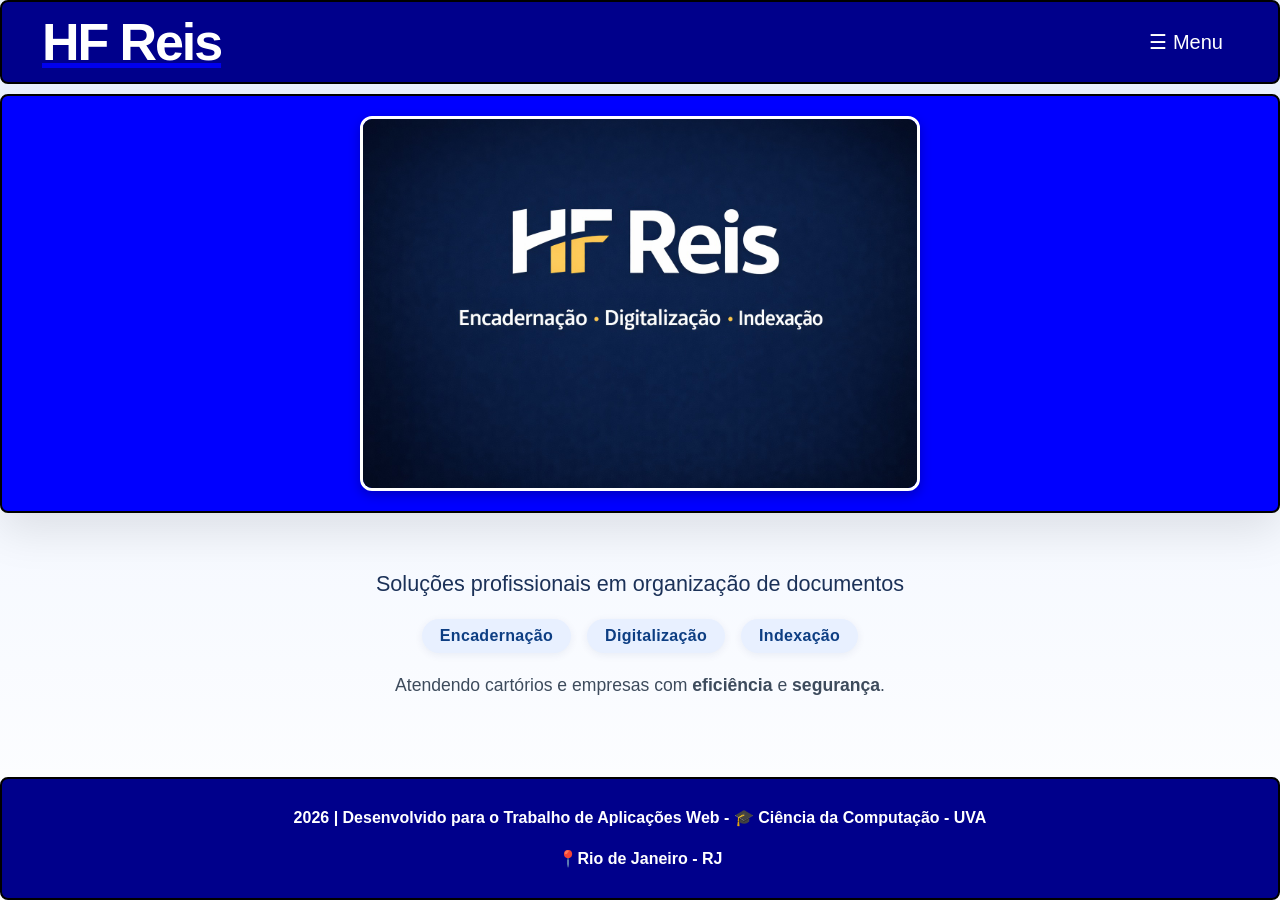
<file: index.html>
<html lang="br">
  <head>
    <meta charset="UTF-8" />
    <meta name="viewport" content="width=device-width, initial-scale=1.0" />
    <title>Página principal</title>
    <link rel="stylesheet" href="style.css" />
    <link rel="stylesheet" href="styleindex.css" />
  </head>

  <body>
    <header>
      <div class="topo">
        <a href="index.html"><h1>HF Reis</h1></a>

        <nav>
          <button class="btn-hamburguer" onclick="toggleMenu()">☰ Menu</button>

          <ul class="menu" id="menuItens">
            <!--menu-->

            <li>
              <a href="#" class="ativo">🏠Home</a>
            </li>

            <li>
              <a href="sobre.html">👤Sobre</a>
            </li>

            <li>
              <a href="serviços.html">📂Serviços</a>
            </li>

            <li>
              <a href="novidades.html">🚀Novidades</a>
            </li>

            <li>
              <a href="contatos.html">✉️Fale conosco</a>
            </li>
          </ul>
        </nav>
      </div>
    </header>

    <section>
      <article>
        <div class="imagem1">
          <img src="midias/logo.jpeg" alt="Logotipo" />
        </div>
      </article>

      <div class="apresenta">
        <p class="slogan">
          Soluções profissionais em organização de documentos
        </p>
        <div class="tags">
          <span>Encadernação</span>
          <span>Digitalização</span>
          <span>Indexação</span>
        </div>
        <p class="descricao">
          Atendendo cartórios e empresas com <strong>eficiência</strong> e
          <strong>segurança</strong>.
        </p>
      </div>
    </section>

    <footer>
      <p>
        <strong
          >2026 | Desenvolvido para o Trabalho de Aplicações Web - 🎓 Ciência da
          Computação - UVA</strong
        >
      </p>
      <p><strong>📍Rio de Janeiro - RJ</strong></p>
    </footer>

    <script src="FunctionMenu.js"></script>
  </body>
</html>
</file>
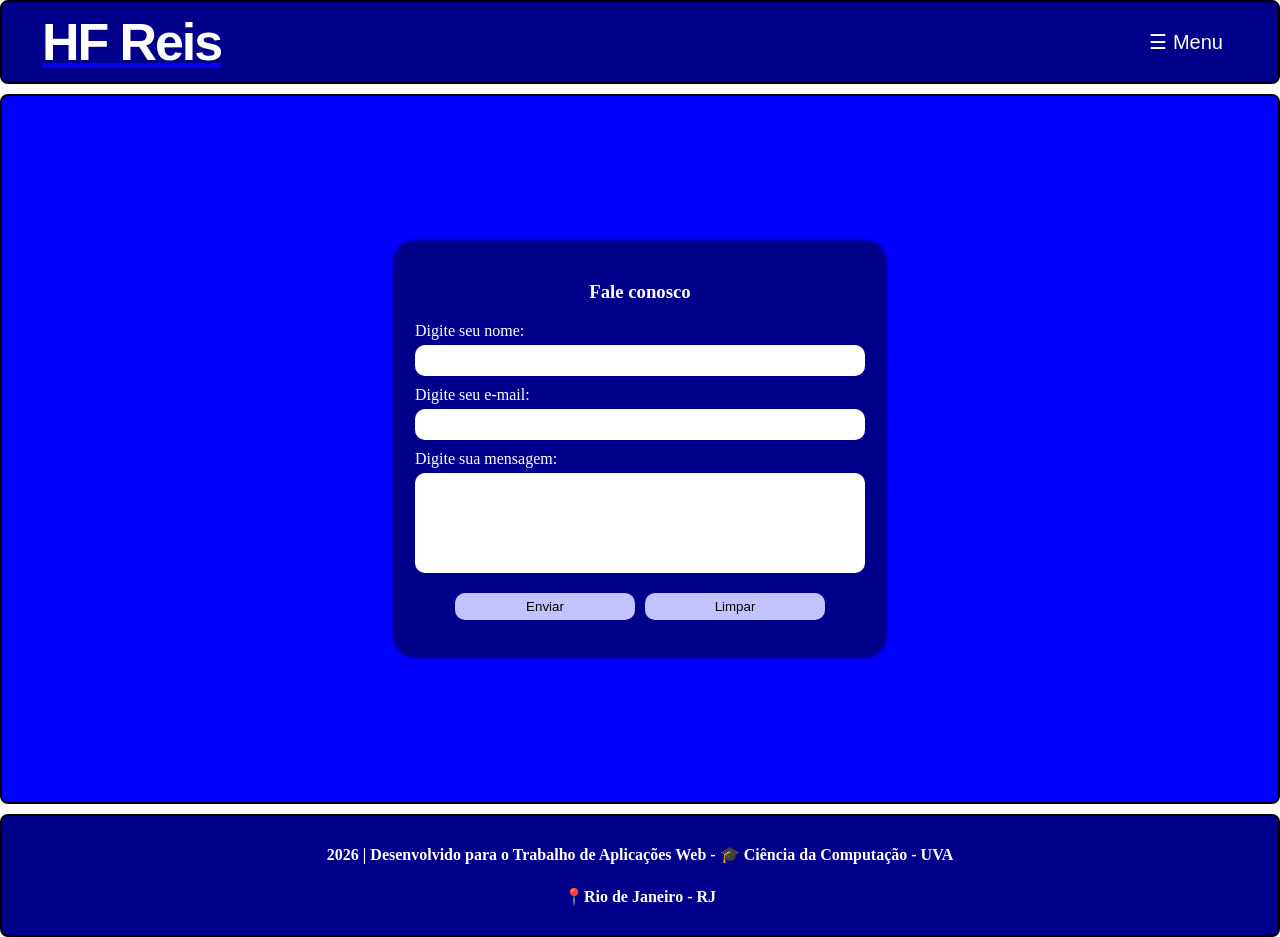
<file: contatos.html>
<html lang="br">
  <head>
    <meta charset="UTF-8" />
    <meta name="viewport" content="width=device-width, initial-scale=1.0" />
    <title>Document</title>
    <link rel="stylesheet" href="style.css" />
  </head>

  <body>
    <header>
      <div class="topo">
        <a href="index.html"><h1>HF Reis</h1></a>

        <nav>
          <button class="btn-hamburguer" onclick="toggleMenu()">☰ Menu</button>

          <ul class="menu" id="menuItens">
            <!--menu-->

            <li>
              <a href="index.html">🏠Home</a>
            </li>

            <li>
              <a href="sobre.html">👤Sobre</a>
            </li>

            <li>
              <a href="serviços.html">📂Serviços</a>
            </li>

            <li>
              <a href="novidades.html">🚀Novidades</a>
            </li>

            <li>
              <a href="#" class="ativo">✉️Fale conosco</a>
            </li>
          </ul>
        </nav>
      </div>
    </header>

    <section>
      <article class="container">
        <div class="contato">
          <form action="mailto: #" method="post" onsubmit="return enviar();">
            <h1>Fale conosco</h1>

            <label for="i_nome">Digite seu nome:</label>
            <input type="text" name="nome" id="i_nome" />

            <label for="i_email">Digite seu e-mail:</label>
            <input type="text" name="email" id="i_email" />

            <label for="i_mensagem">Digite sua mensagem:</label>
            <textarea name="mensagem" id="i_mensagem"></textarea>

            <div class="cttbotoes">
              <button type="submit">Enviar</button>
              <button type="reset">Limpar</button>
            </div>
          </form>
        </div>

        <div id="alerta"></div>
      </article>

      <script src="contato.js"></script>
    </section>

    <footer>
      <p>
        <strong
          >2026 | Desenvolvido para o Trabalho de Aplicações Web - 🎓 Ciência da
          Computação - UVA</strong
        >
      </p>
      <p><strong>📍Rio de Janeiro - RJ</strong></p>
    </footer>
    <script src="FunctionMenu.js"></script>
  </body>
</html>
</file>
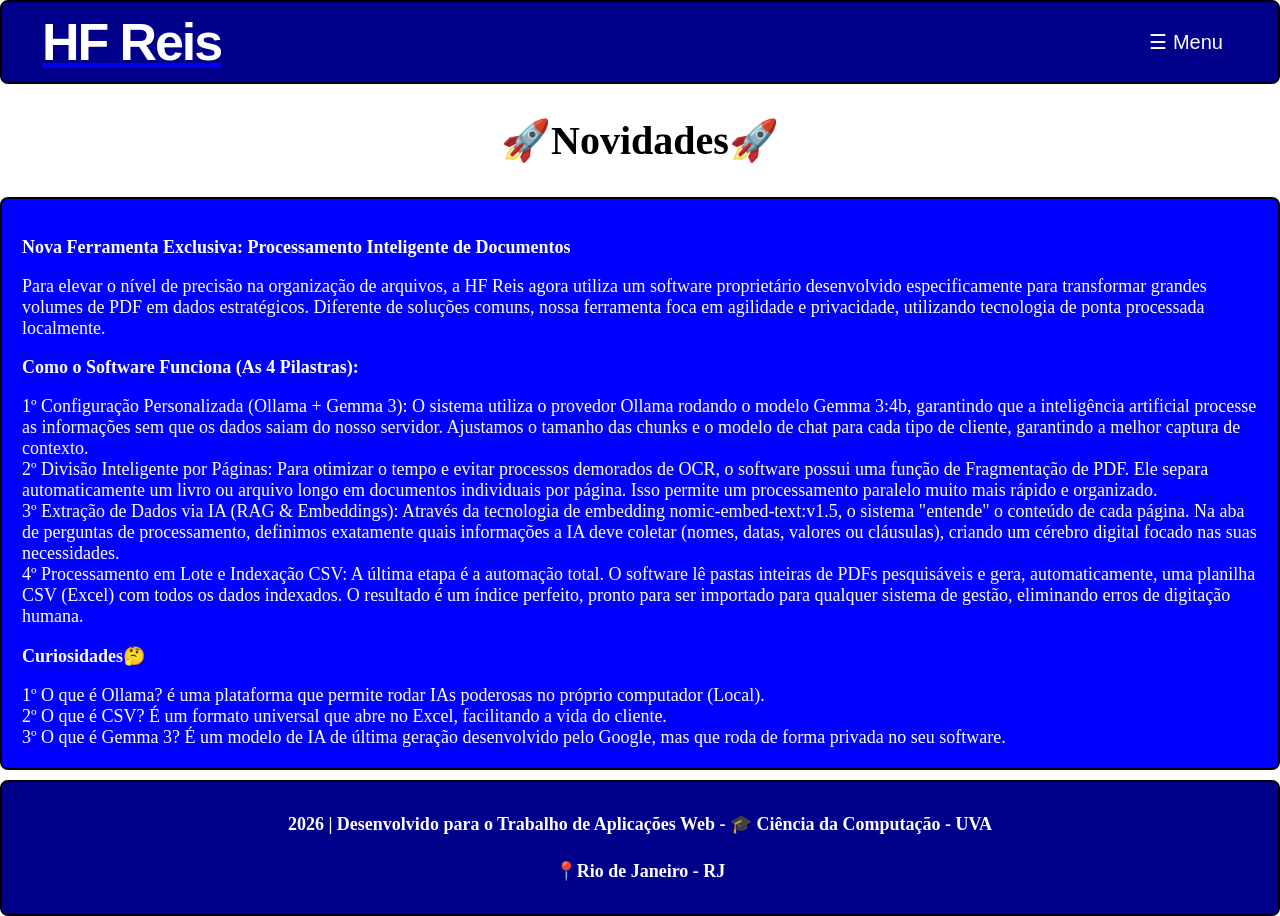
<file: novidades.html>
<html lang="br">

<head>
   <meta charset="UTF-8">
   <meta name="viewport" content="width=device-width, initial-scale=1.0">
   <title>Página 4</title>
   <link rel="stylesheet" href="style.css">
   <style>
      * {
         font-size: 18px;
      }
   </style>
</head>

<body>
   <header>
      <div class="topo">
         <a href="index.html"><h1>HF Reis</h1></a>

         <nav>
            <button class="btn-hamburguer" onclick="toggleMenu()">☰ Menu</button>

            <ul class="menu" id="menuItens"> <!--menu-->

               <li>
                  <a href="index.html">🏠Home</a>
               </li>

               <li>
                  <a href="sobre.html">👤Sobre</a>
               </li>

               <li>
                  <a href="serviços.html">📂Serviços</a>
               </li>

               <li>
                  <a href="#" class="ativo">🚀Novidades</a>
               </li>

               <li>
                  <a href="contatos.html">✉️Fale conosco</a>
               </li>

            </ul>
         </nav>
      </div>
   </header>

   <section>
      <h2 align="center" style="font-size: 40px; font-weight: bold;">🚀Novidades🚀</h2>

      <article>
         <p>
         <h3>Nova Ferramenta Exclusiva: Processamento Inteligente de Documentos</h3>
         </p>
         Para elevar o nível de precisão na organização de arquivos, a HF Reis agora utiliza um software proprietário
         desenvolvido especificamente para transformar grandes volumes de PDF em dados estratégicos. Diferente de
         soluções comuns, nossa ferramenta foca em agilidade e privacidade, utilizando tecnologia de ponta processada
         localmente.<br>
         <p>
         <h3>Como o Software Funciona (As 4 Pilastras):</h3>
         </p>
         1º Configuração Personalizada (Ollama + Gemma 3): O sistema utiliza o provedor Ollama rodando o modelo Gemma
         3:4b, garantindo que a inteligência artificial processe as informações sem que os dados saiam do nosso
         servidor. Ajustamos o tamanho das chunks e o modelo de chat para cada tipo de cliente, garantindo a melhor
         captura de contexto.<br>
         2º Divisão Inteligente por Páginas: Para otimizar o tempo e evitar processos demorados de OCR, o software
         possui uma função de Fragmentação de PDF. Ele separa automaticamente um livro ou arquivo longo em documentos
         individuais por página. Isso permite um processamento paralelo muito mais rápido e organizado.<br>
         3º Extração de Dados via IA (RAG & Embeddings): Através da tecnologia de embedding nomic-embed-text:v1.5, o
         sistema "entende" o conteúdo de cada página. Na aba de perguntas de processamento, definimos exatamente quais
         informações a IA deve coletar (nomes, datas, valores ou cláusulas), criando um cérebro digital focado nas suas
         necessidades.<br>
         4º Processamento em Lote e Indexação CSV: A última etapa é a automação total. O software lê pastas inteiras de
         PDFs pesquisáveis e gera, automaticamente, uma planilha CSV (Excel) com todos os dados indexados. O resultado é
         um índice perfeito, pronto para ser importado para qualquer sistema de gestão, eliminando erros de digitação
         humana.<br>

         <p>
         <h3>Curiosidades🤔</h3>
         </p>
         1º O que é Ollama? é uma plataforma que permite rodar IAs poderosas no próprio computador (Local).<br>
         2º O que é CSV? É um formato universal que abre no Excel, facilitando a vida do cliente.<br>
         3º O que é Gemma 3? É um modelo de IA de última geração desenvolvido pelo Google, mas que roda de forma privada
         no seu software.

      </article>

   </section>

   <footer>
      <p><strong>2026 | Desenvolvido para o Trabalho de Aplicações Web - 🎓 Ciência da Computação - UVA</strong></p>
      <p><strong>📍Rio de Janeiro - RJ</strong></p>
   </footer>

   <script src="FunctionMenu.js"></script>
</body>

</html>
</file>
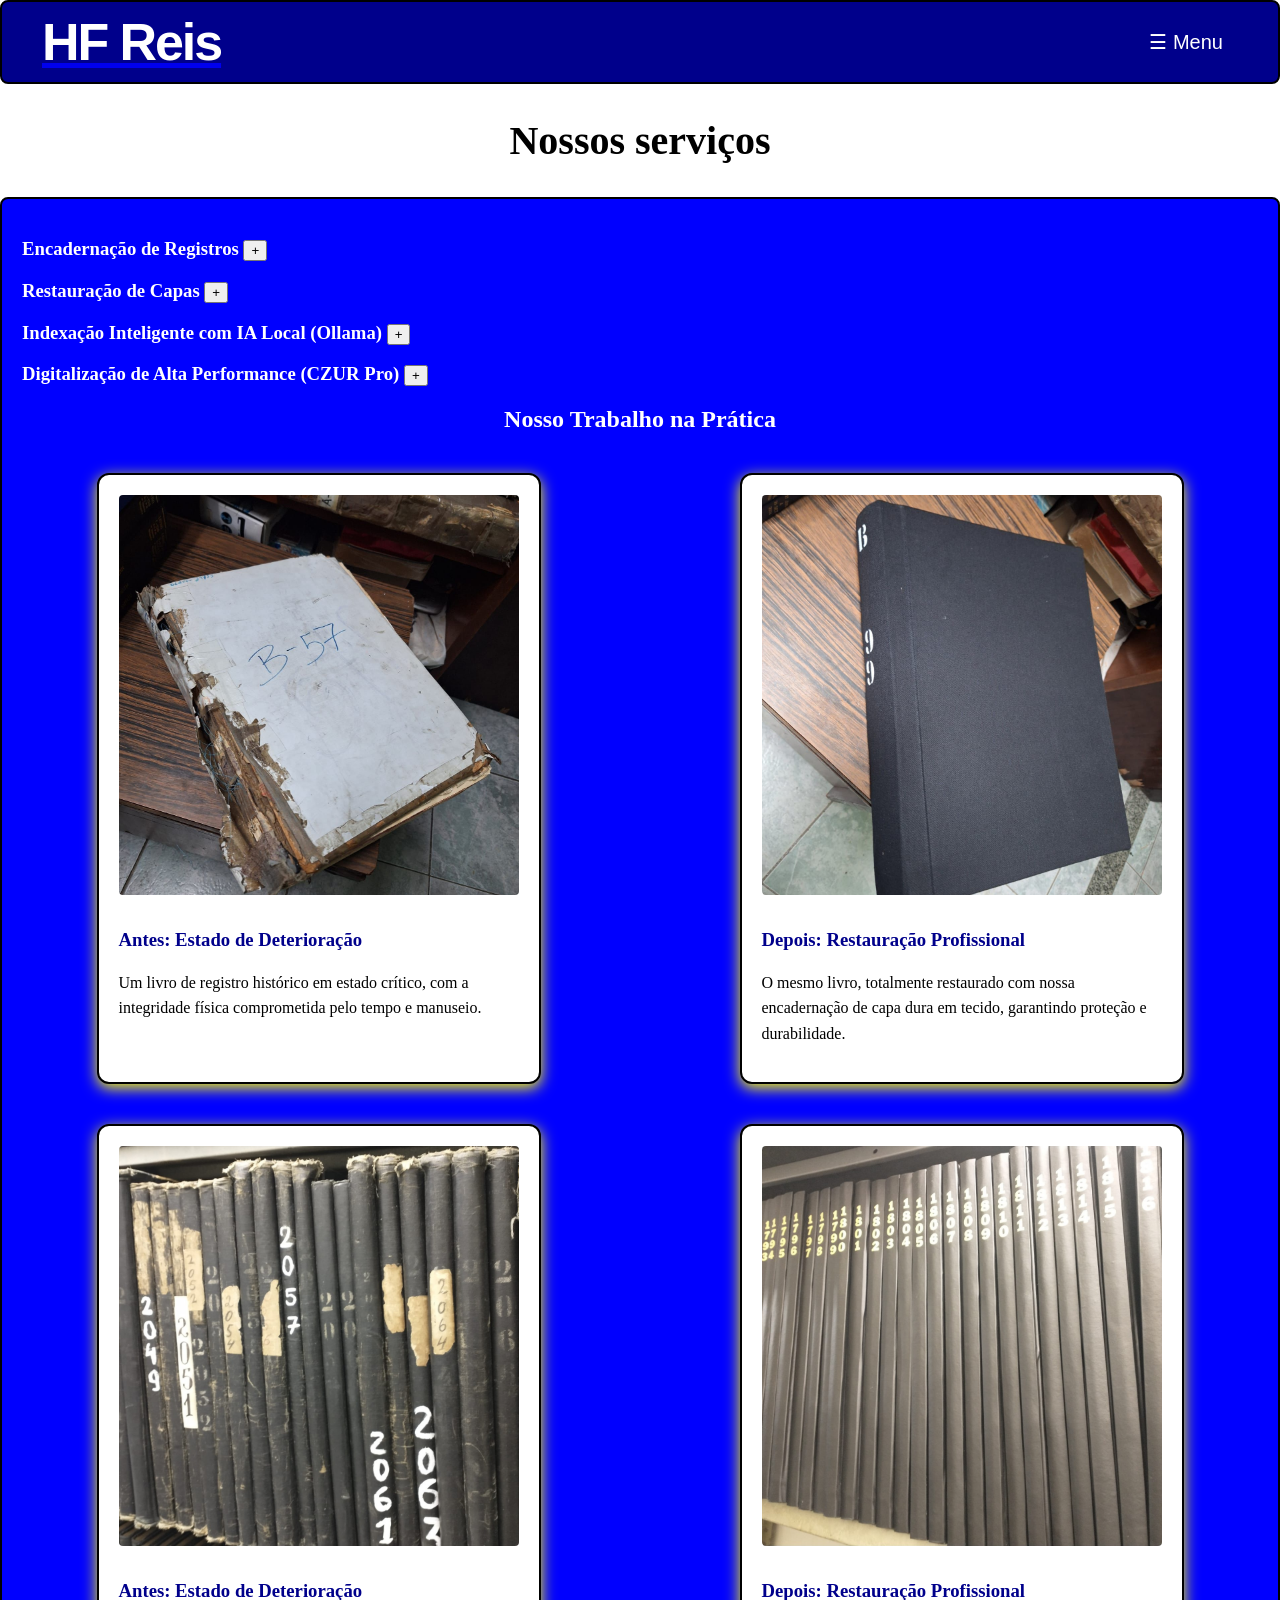
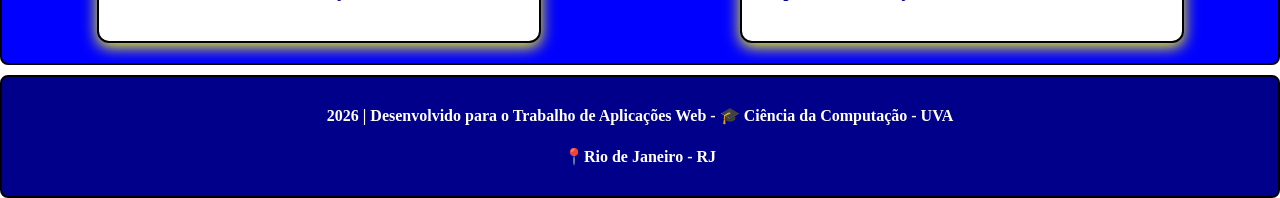
<file: serviços.html>
<html lang="br">

<head>
   <meta charset="UTF-8">
   <meta name="viewport" content="width=device-width, initial-scale=1.0">
   <title>Página 3</title>
   <link rel="stylesheet" href="style.css">
   <link rel="stylesheet" href="styleservicos.css">
</head>

<body>
   <header>
      <div class="topo">
         <a href="index.html"><h1>HF Reis</h1></a>

         <nav>
            <button class="btn-hamburguer" onclick="toggleMenu()">☰ Menu</button>

            <ul class="menu" id="menuItens"> <!--menu-->

               <li>
                  <a href="index.html">🏠Home</a>
               </li>

               <li>
                  <a href="sobre.html">👤Sobre</a>
               </li>

               <li>
                  <a href="#" class="ativo">📂Serviços</a>
               </li>

               <li>
                  <a href="novidades.html">🚀Novidades</a>
               </li>

               <li>
                  <a href="contatos.html">✉️Fale conosco</a>
               </li>

            </ul>
         </nav>
      </div>
   </header>

   <section>
      <h2 align="center" style="font-size: 40px; font-weight: bold;">Nossos serviços</h2>
      <article>
         <h3>Encadernação de Registros
            <button id="btn1" onclick="mostrarDescricao('desc1', 'btn1')">+</button>
         </h3>
         <div id="desc1" class="info">
            <fieldset>
               <dl>
                  <dd>
                     Encadernações personalizadas de livros de registros em capa dura, garantindo máxima durabilidade,
                     resistência e organização profissional para documentos oficiais.
                  </dd>
               </dl>
            </fieldset>

         </div>

         <h3>Restauração de Capas
            <button id="btn2" onclick="mostrarDescricao('desc2', 'btn2')">+</button>
         </h3>
         <div id="desc2" class="info">
            <fieldset>
               <dl>
                  <dd>
                     Recuperação e restauração personalizada focada exclusivamente nas capas de livros manuscritos.
                     Devolvemos a estética original e a proteção externa sem interferir na integridade das folhas.
                  </dd>
               </dl>
            </fieldset>
         </div>

         <h3>Indexação Inteligente com IA Local (Ollama)
            <button id="btn3" onclick="mostrarDescricao('desc3', 'btn3')">+</button>
         </h3>
         <div id="desc3" class="info">
            <fieldset>
               <dl>
                  <dd>
                     Implementação de IA para catalogação automatizada de dados sensíveis. Desenvolvemos um sistema de
                     indexação que utiliza modelos avançados de linguagem processados localmente. Segurança Máxima: Os
                     dados nunca saem da infraestrutura do cartório para a nuvem, garantindo conformidade total com a
                     LGPD e sigilo absoluto.
                  </dd>
               </dl>
            </fieldset>
         </div>

         <h3>Digitalização de Alta Performance (CZUR Pro)
            <button id="btn4" onclick="mostrarDescricao('desc4', 'btn4')">+</button>
         </h3>
         <div id="desc4" class="info">
            <fieldset>
               <dl>
                  <dd>
                     Utilizamos scanners profissionais CZUR Pro, equipados com tecnologia de achatamento de curva a
                     laser. Isso permite digitalizar livros de registro sem forçar a lombada ou danificar as folhas,
                     gerando arquivos em alta resolução com o máximo de cuidado com o material original.
                  </dd>
               </dl>
            </fieldset>
         </div>

         <section class="antes-depois-container">
            <h2>Nosso Trabalho na Prática</h2>

            <div class="antes-depois-flex">
               <article class="card-antes-depois">
                  <img src="midias/antes1.jpeg"
                     alt="Livro de registro B-57 danificado, com capa destruída e lombada desfeita.">
                  <h3>Antes: Estado de Deterioração</h3>
                  <p style="color: black;">Um livro de registro histórico em estado crítico, com a integridade física
                     comprometida pelo tempo e manuseio.</p>
               </article>

               <article class="card-antes-depois">
                  <img src="midias/depois1.jpeg"
                     alt="Livro de registro restaurado com capa dura preta de tecido e letras brancas 'B' e '99' na lombada.">
                  <h3>Depois: Restauração Profissional</h3>
                  <p style="color: black;">O mesmo livro, totalmente restaurado com nossa encadernação de capa dura em
                     tecido, garantindo proteção e durabilidade.</p>
               </article>
            </div>
         </section>

         <section class="antes-depois-container"></section>
         <div class="antes-depois-flex">
            <article class="card-antes-depois">
               <img src="midias/antes2.jpeg" alt="Livro danificado.">
               <h3>Antes: Estado de Deterioração</h3>
            </article>

            <article class="card-antes-depois">
               <img src="midias/depois2.jpeg" alt="Livro restaurado.">
               <h3>Depois: Restauração Profissional</h3>
            </article>
         </div>
   </section>

   </section>

   <footer>
      <p><strong>2026 | Desenvolvido para o Trabalho de Aplicações Web - 🎓 Ciência da Computação - UVA</strong></p>
      <p><strong>📍Rio de Janeiro - RJ</strong></p>
   </footer>

   <script src="FunctionMenu.js"></script>
   <script>

      function mostrarDescricao(idDaDiv, idDoBotao) {
         // Pegamos a div pelo ID (igual feito com n1 e n2 em exercicio de aula)
         let div = document.getElementById(idDaDiv);
         let botao = document.getElementById(idDoBotao);

         // Lógica: Se estiver escondido, mostra. Se estiver aparecendo, esconde.
         if (div.style.display === "none") {
            div.style.display = "block";
            botao.innerHTML = "-"; // Muda o + para - quando abre
         } else {
            div.style.display = "none";
            botao.innerHTML = "+"; // Volta para + quando fecha
         }
      }
   </script>
</body>

</html>
</file>
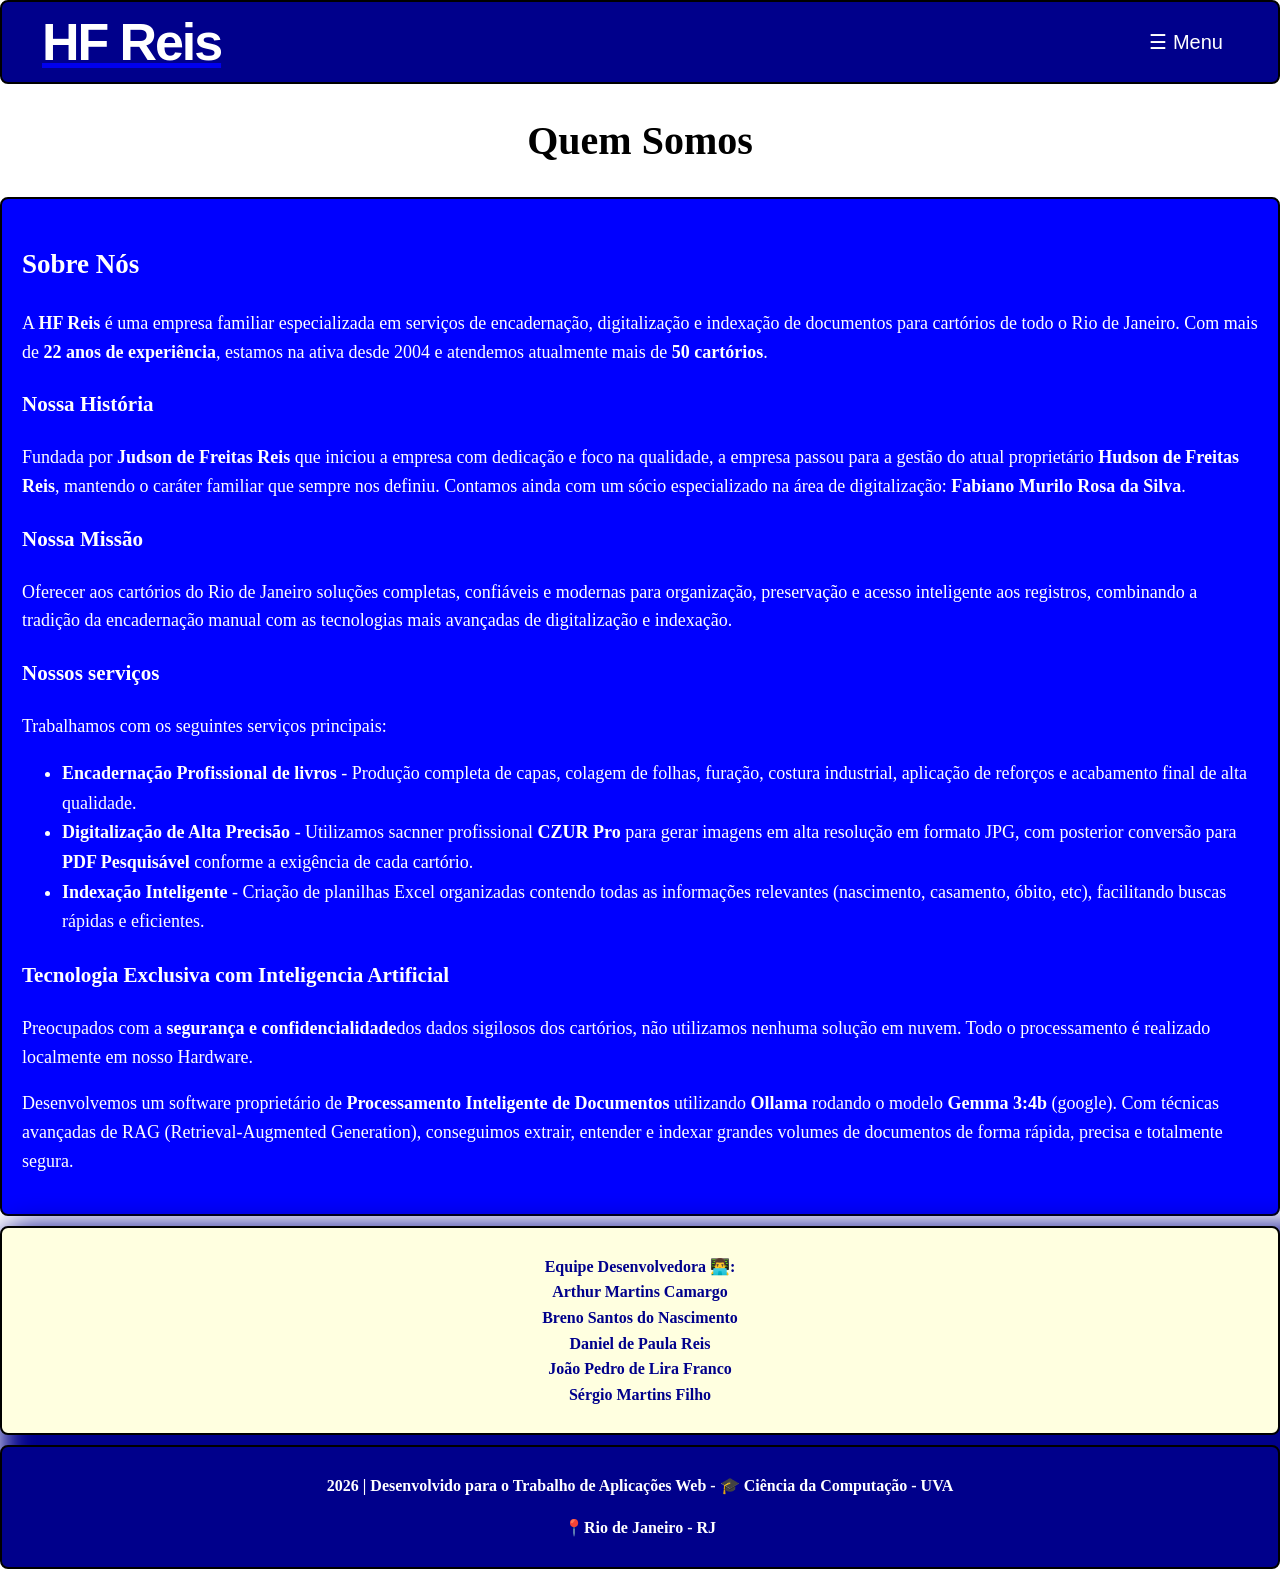
<file: sobre.html>
<html lang="br">

<head>
  <meta charset="UTF-8" />
  <meta name="viewport" content="width=device-width, initial-scale=1.0" />
  <title>Página 2</title>
  <link rel="stylesheet" href="style.css" />
</head>

<body>
  <header>
    <div class="topo">
      <a href="index.html">
        <h1>HF Reis</h1>
      </a>

      <nav>
        <button class="btn-hamburguer" onclick="toggleMenu()">☰ Menu</button>

        <ul class="menu" id="menuItens">
          <!--menu-->

          <li>
            <a href="index.html">🏠Home</a>
          </li>

          <li>
            <a href="#" class="ativo">👤Sobre</a>
          </li>

          <li>
            <a href="serviços.html">📂Serviços</a>
          </li>

          <li>
            <a href="novidades.html">🚀Novidades</a>
          </li>

          <li>
            <a href="contatos.html">✉️Fale conosco</a>
          </li>
        </ul>
      </nav>
    </div>
  </header>

  <section>
    <h2 align="center" style="font-size: 40px; font-weight: bold">
      Quem Somos
    </h2>

    <article style="font-size: 18px; line-height: 1.65">
      <h2>Sobre Nós</h2>

      <p>
        A <strong>HF Reis</strong> é uma empresa familiar especializada em
        serviços de encadernação, digitalização e indexação de documentos para
        cartórios de todo o Rio de Janeiro. Com mais de
        <strong>22 anos de experiência</strong>, estamos na ativa desde 2004 e
        atendemos atualmente mais de <strong>50 cartórios</strong>.
      </p>

      <h3>Nossa História</h3>
      <p>
        Fundada por <strong>Judson de Freitas Reis</strong> que iniciou a
        empresa com dedicação e foco na qualidade, a empresa passou para a
        gestão do atual proprietário <strong>Hudson de Freitas Reis</strong>,
        mantendo o caráter familiar que sempre nos definiu. Contamos ainda com
        um sócio especializado na área de digitalização:
        <strong>Fabiano Murilo Rosa da Silva</strong>.
      </p>

      <h3>Nossa Missão</h3>
      <p>
        Oferecer aos cartórios do Rio de Janeiro soluções completas,
        confiáveis e modernas para organização, preservação e acesso
        inteligente aos registros, combinando a tradição da encadernação
        manual com as tecnologias mais avançadas de digitalização e indexação.
      </p>

      <h3>Nossos serviços</h3>
      <p>Trabalhamos com os seguintes serviços principais:</p>

      <ul>
        <li>
          <strong>Encadernação Profissional de livros</strong> - Produção
          completa de capas, colagem de folhas, furação, costura industrial,
          aplicação de reforços e acabamento final de alta qualidade.
        </li>
        <li>
          <strong>Digitalização de Alta Precisão</strong> - Utilizamos sacnner
          profissional <strong>CZUR Pro</strong> para gerar imagens em alta
          resolução em formato JPG, com posterior conversão para
          <strong>PDF Pesquisável</strong> conforme a exigência de cada
          cartório.
        </li>
        <li>
          <strong>Indexação Inteligente</strong> - Criação de planilhas Excel
          organizadas contendo todas as informações relevantes (nascimento,
          casamento, óbito, etc), facilitando buscas rápidas e eficientes.
        </li>
      </ul>

      <h3>Tecnologia Exclusiva com Inteligencia Artificial</h3>
      <p>
        Preocupados com a <strong>segurança e confidencialidade</strong>dos
        dados sigilosos dos cartórios, não utilizamos nenhuma solução em
        nuvem. Todo o processamento é realizado localmente em nosso Hardware.
      </p>
      <p>
        Desenvolvemos um software proprietário de
        <strong>Processamento Inteligente de Documentos</strong> utilizando
        <strong>Ollama</strong> rodando o modelo
        <strong>Gemma 3:4b</strong> (google). Com técnicas avançadas de RAG
        (Retrieval-Augmented Generation), conseguimos extrair, entender e
        indexar grandes volumes de documentos de forma rápida, precisa e
        totalmente segura.
      </p>
    </article>
  </section>

  <footer class="equipe">
    <p><strong>Equipe Desenvolvedora 👨‍💻: <br> Arthur Martins Camargo <br> Breno Santos do Nascimento <br> Daniel de
        Paula
        Reis <br> João Pedro de Lira Franco <br> Sérgio Martins Filho </strong></p>
  </footer>

  <footer>
    <p>
      <strong>2026 | Desenvolvido para o Trabalho de Aplicações Web - 🎓 Ciência da
        Computação - UVA</strong>
    </p>
    <p><strong>📍Rio de Janeiro - RJ</strong></p>
  </footer>

  <script src="FunctionMenu.js"></script>
</body>

</html>
</file>
<file: style.css>
@media (max-width: 600px) {

  nav,
  article {
    width: 100%;
    height: auto;
  }
}

.hf a, a:visited, a:hover, a:active {
  text-decoration: none;
  border: none;
  color: darkblue;
  /* opcional, evita mudar cor */
}

/* Classe "Pai" que organiza o Título na esquerda e o Menu na direita */
.topo {
  display: flex;
  /* Ativa o alinhamento lado a lado */
  justify-content: space-between;
  /* Empurra o conteúdo para as extremidades */
  align-items: center;
  /* Centraliza o título e o botão verticalmente */
  background-color: darkblue;
  padding: 10px 40px;
  /* Espaço interno: 10px em cima/baixo, 40px nas laterais */
  border: 2px solid black;
  border-radius: 8px;
  min-height: 50px;
  /* Altura mínima para o cabeçalho */
  position: relative;
  /* Necessário para o menu absoluto se localizar aqui */
}

html {
  height: 100%;
}

body {
  margin: 0;
  min-height: 100vh;
  /* Garante que o body tenha no mínimo a altura da tela */
  display: flex;
  /* Ativa o modo Flexbox */
  flex-direction: column;
  /* Organiza os itens (header, article, footer) em coluna */
}

header h1 {
  margin: 0;
  /* Remove margens padrão para não quebrar o alinhamento */
  font-size: 52px;
  font-weight: 800;
  letter-spacing: -0.04em;
  color: white;
  font-family: "Segoe UI", Tahoma, Geneva, Verdana, sans-serif;
}

section {
  flex: 1;
}

article {
  padding: 20px;
  background-color: blue;
  min-height: 40vh;
  border-radius: 8px;
  border: 2px solid black;
  margin-top: 10px;
  color: white;
}

footer {
  margin-top: 10px;
  /* Garante que o footer não cole no article em telas pequenas */
  background-color: darkblue;
  padding: 10px;
  text-align: center;
  color: white;
  border-radius: 8px;
  border: 2px solid black;
}

/* =========================================
   2. MENU HAMBÚRGUER (A LÓGICA)
   ========================================= */

/* O Botão que o usuário clica */
.btn-hamburguer {
  background-color: darkblue;
  color: white;
  padding: 10px 15px;
  border: none;
  border-radius: 5px;
  cursor: pointer;
  font-size: 20px;
}

/* A caixa que guarda os links */
.menu {
  display: none;
  /* Começa escondido (O JS muda para 'flex') */
  flex-direction: column;
  /* Itens um embaixo do outro (vertical) */
  list-style: none;
  /* Tira as bolinhas da lista */
  padding: 0;
  margin: 0;
  background-color: darkblue;
  border: 2px solid white;
  border-radius: 8px;
  width: 200px;
  /* Largura da caixinha do menu */

  /* Posicionamento Flutuante */
  position: absolute;
  /* Flutua sobre o conteúdo sem empurrar nada */
  z-index: 10;
  /* Fica na frente de imagens e textos */
  right: 40px;
  /* Alinha com a direita do .topo */
  top: 85px;
  /* Aparece logo abaixo do botão */
}

/* Linha divisória entre cada item do menu */
.menu li {
  display: block;
  /* Ocupa a largura total da caixinha */
  border-bottom: 1px solid white;
}

/* Estilo dos Links dentro do menu */
.menu li a {
  display: block;
  /* Faz o clique funcionar em toda a área do botão */
  padding: 15px 20px;
  color: white;
  text-decoration: none;
  /* Tira o sublinhado azul de link */
  font-weight: bold;
}

/* Efeito de destaque ao passar o mouse */
.menu li a:hover {
  background-color: lightyellow;
  color: black;
}

/* Classe para destacar a página onde o usuário está */
.ativo {
  background-color: yellow !important;
  color: black !important;
}

/* =========================================
   3. ELEMENTOS EXTRAS (GALERIA E TEXTO)
   ========================================= */

p {
  text-justify: auto;
  line-height: 1.6;
  /* Melhora a leitura do texto */
}

/*Pagina de Contato*/
.container{
  min-height: 74vh;
  display: flex;
  justify-content: center;
  align-items: center;
}


.contato {
  /*div que tem o formulario*/
  margin: auto;
  background-color: darkblue;
  width: 50vh;
  padding: 20px;
  border-radius: 20px;
  box-shadow: 0px 0px 5px black;

}

.contato h1 {
  text-align: center;
}

.contato label {
  display: block;
  margin-top: 10px;
}

.contato input {
  width: 100%;
  padding: 8px;
  margin-top: 5px;
  border-radius: 10px;
  border: none;
}

.contato textarea {
  width: 100%;
  height: 100px;
  padding: 5px;
  margin-top: 5px;
  border-radius: 10px;
  border: none;
  box-sizing: border-box;
  resize: none;
  /* Importante para o padding não "estourar" a largura */
}

.cttbotoes {
  display: flex;
  justify-content: center;
  gap: 10px;
  margin-top: 20px;
}

.cttbotoes button {
  width: 40%;
  background-color: rgb(194, 194, 255);
  border: 2px solid rgb(194, 194, 255);
  border-radius: 10px;
  padding: 4px;
}

.cttbotoes button:hover {
  background-color: rgb(52, 52, 255);
}

#alerta {
  display: none;
  background-color: white;
  color: blue;
  width: 20%;
  padding: 20px;
  border-radius: 20px;
  font-size: xx-large;
  text-align: center;

  position: absolute;
  /* fixa na tela */
  right: 4%;
  /* encosta na direita */
  top: 50%;
  /* desce até metade da tela */
  transform: translateY(-50%);
  /* centraliza de verdade */
}


/*Equipe de desenvolvimento*/
.equipe {
  background-color: lightyellow;
  border: 2px solid black;
  box-shadow: 30px 30px 30px 30px darkblue;
  color: darkblue;
}
</file>
<file: styleindex.css>
@media (max-width: 600px) {

  nav,
  article {
    width: 100%;
    height: auto;
  }
}

*,
*::before,
*::after {
  box-sizing: border-box;
}

body {
  font-family: "Segoe UI", Tahoma, Geneva, Verdana, sans-serif;
  background: linear-gradient(180deg, #e8f0ff 0%, #ffffff 100%);
  color: #222;
}

article {
  box-shadow: 0 18px 45px rgba(0, 0, 0, 0.1);
}

.imagem1 {
  display: flex;
  justify-content: center;
  align-items: center;
  min-height: 220px;
}

.imagem1 img {
  width: 90%;
  max-width: 560px;
  height: auto;
  border: 3px solid white;
  border-radius: 12px;
  box-shadow: 0 4px 12px rgba(0, 0, 0, 0.25);
}

.apresenta {
  width: 100vw;
  max-width: 100vw;
  padding: 32px 0 24px 0;
  text-align: center;
  background: transparent;
}

.slogan {
  font-size: 1.35rem;
  color: #1b3158;
  font-weight: 500;
  margin-bottom: 18px;
}

.tags {
  display: flex;
  justify-content: center;
  gap: 16px;
  margin-bottom: 18px;
}

.tags span {
  background: #e8f0ff;
  color: #0d3e83;
  border-radius: 999px;
  padding: 8px 18px;
  font-weight: 600;
  font-size: 1rem;
  box-shadow: 0 2px 8px rgba(8, 42, 110, 0.07);
  letter-spacing: 0.02em;
}

.descricao {
  font-size: 1.1rem;
  color: #3d4b5c;
  margin-top: 0;
  margin-bottom: 0;
}
</file>
<file: styleservicos.css>
@media (max-width: 600px) {
  nav,
  article {
    width: 100%;
    height: auto;
  }
}

.info {
  display: none;
  padding: 10px;
  border-left: 3px solid yellow;
}

fieldset {
  padding: 10px 40px;
  /* Espaço interno: 10px em cima/baixo, 40px nas laterais */
  border: 2px solid black;
  background-color: lightyellow;
  color: black;
  border-radius: 8px;
}

.antes-depois-container h2 {
  width: 100%;
  text-align: center;
  margin-bottom: 20px;
  display: block;
  /* Garante que ele ocupe a linha toda */
}

.antes-depois-flex {
  display: flex;
  justify-content: space-around;
  /* Dá um espaço entre os cards */
  gap: 50px;
  margin-top: 30px;
}

.card-antes-depois {
  flex: 0 1 400px;
  /* Tenta ocupar 400px, mas encolhe se precisar */
  background-color: white;
  padding: 20px;
  border-radius: 12px;
  box-shadow: 0 4px 15px yellow;
  color: black;
  /* Texto interno do card em preto para ler no branco */
}

.card-antes-depois img {
  width: 100%;
  /* Faz a imagem preencher a largura do card branco */
  max-width: 100%;
  height: 400px;
  /* Altura fixa para manter o padrão */
  object-fit: cover;
  /* Não deixa a imagem esticar/achatar */
  border-radius: 4px;
  margin-bottom: 15px;
}

/* Um toque de cor para os títulos dentro do fundo branco do card */
.card-antes-depois h3 {
  color: darkblue;
}
</file>
